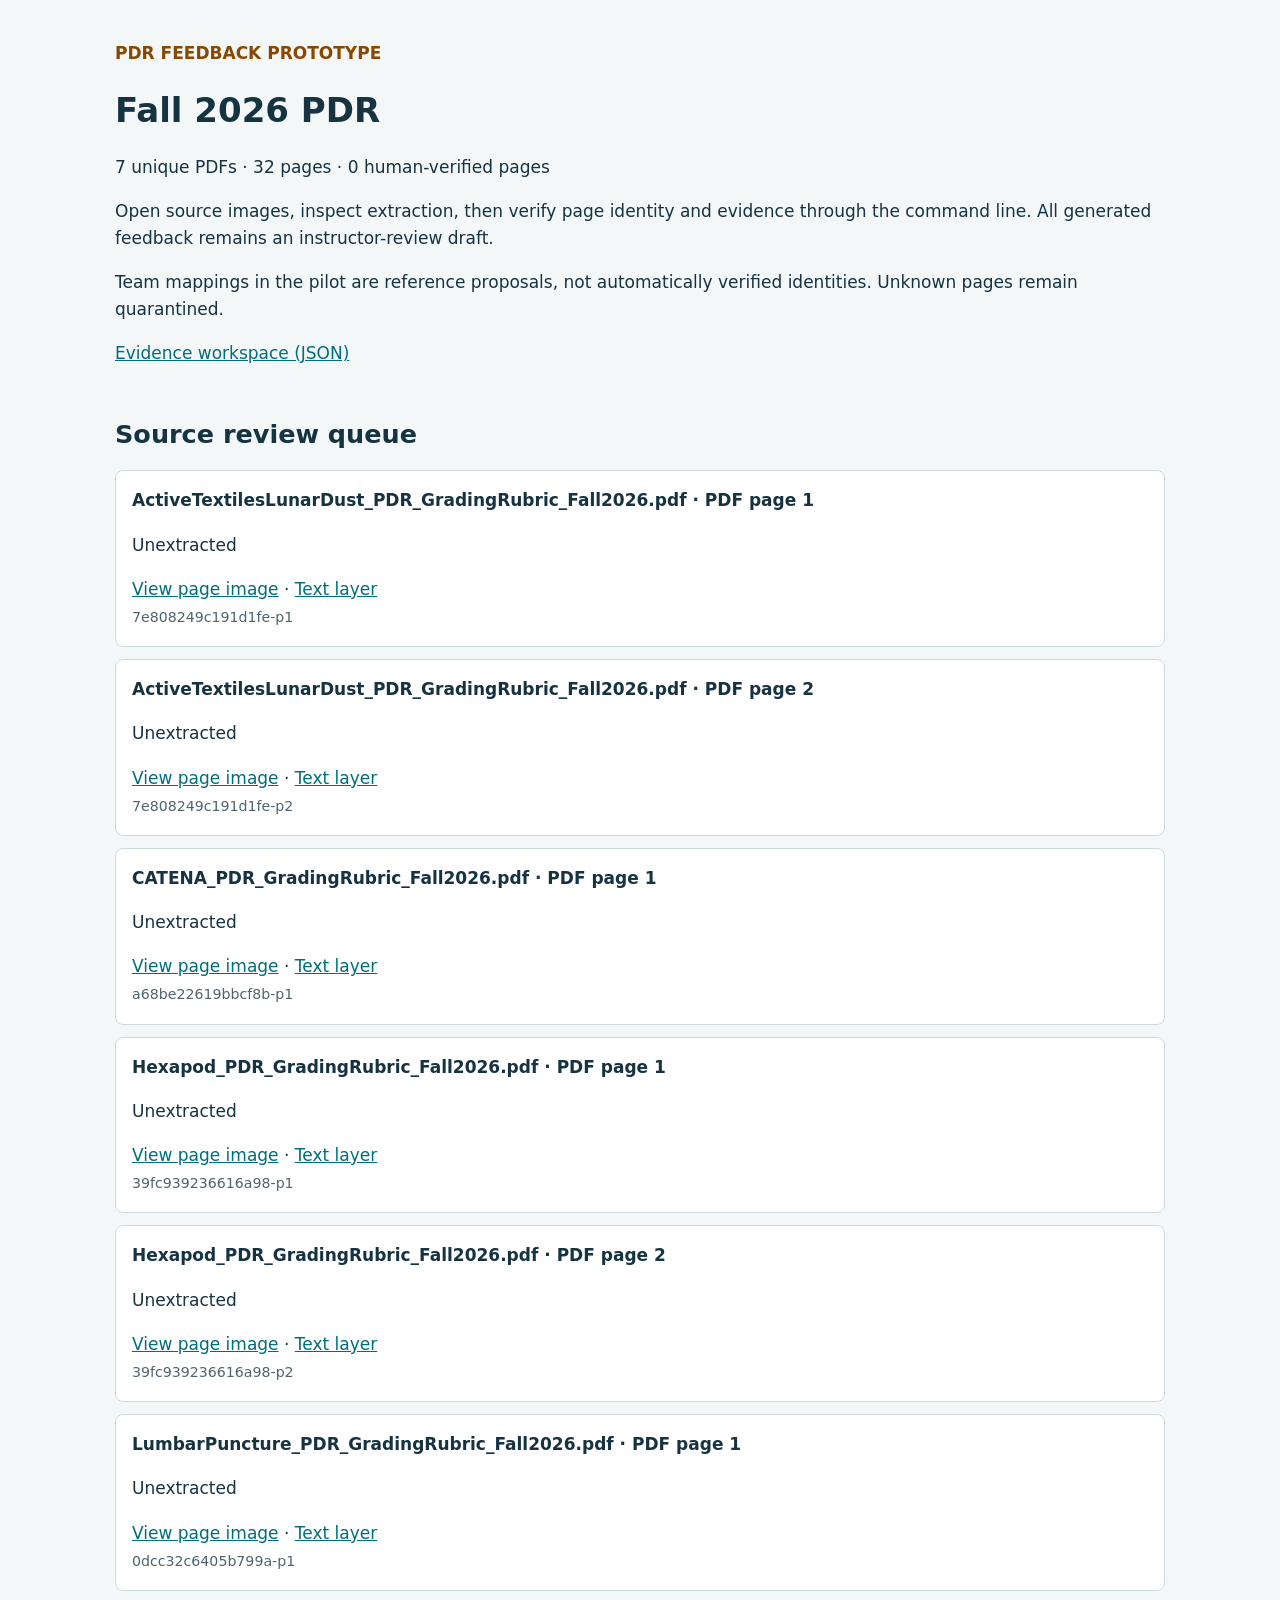
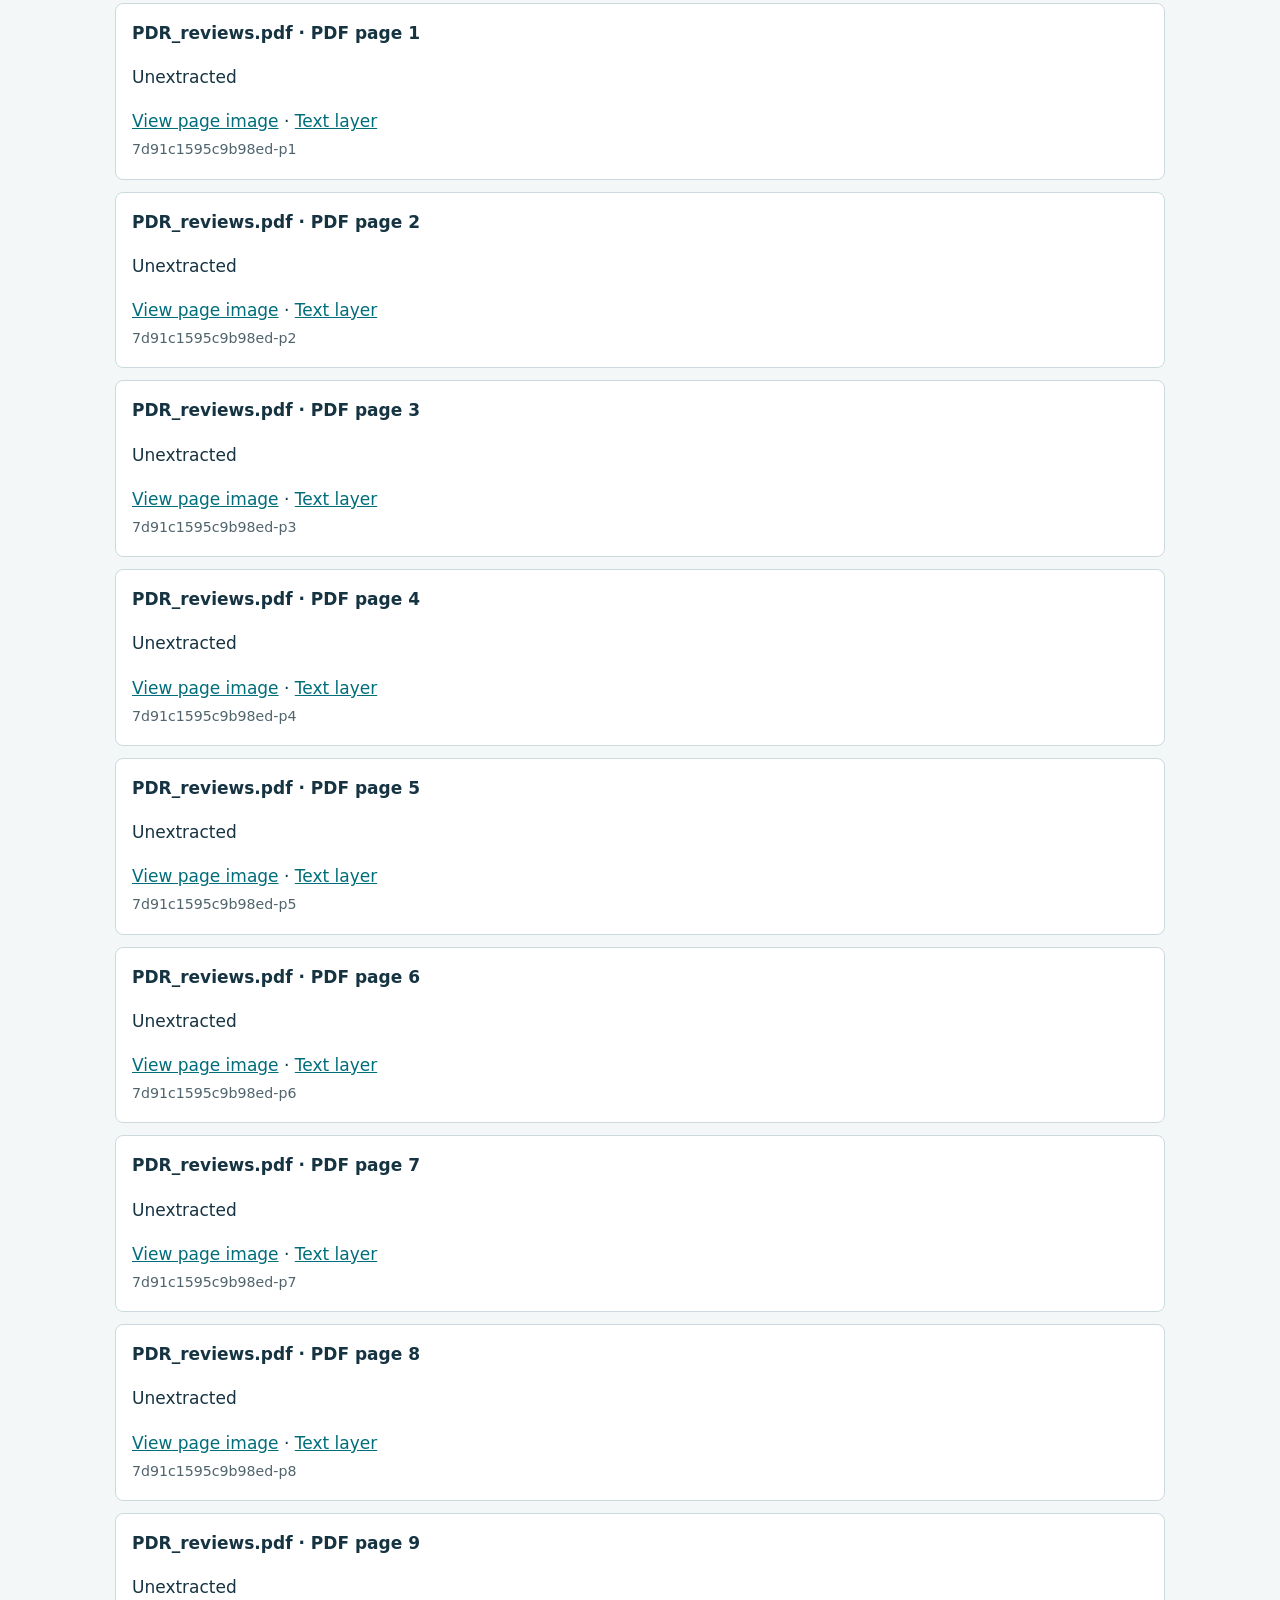
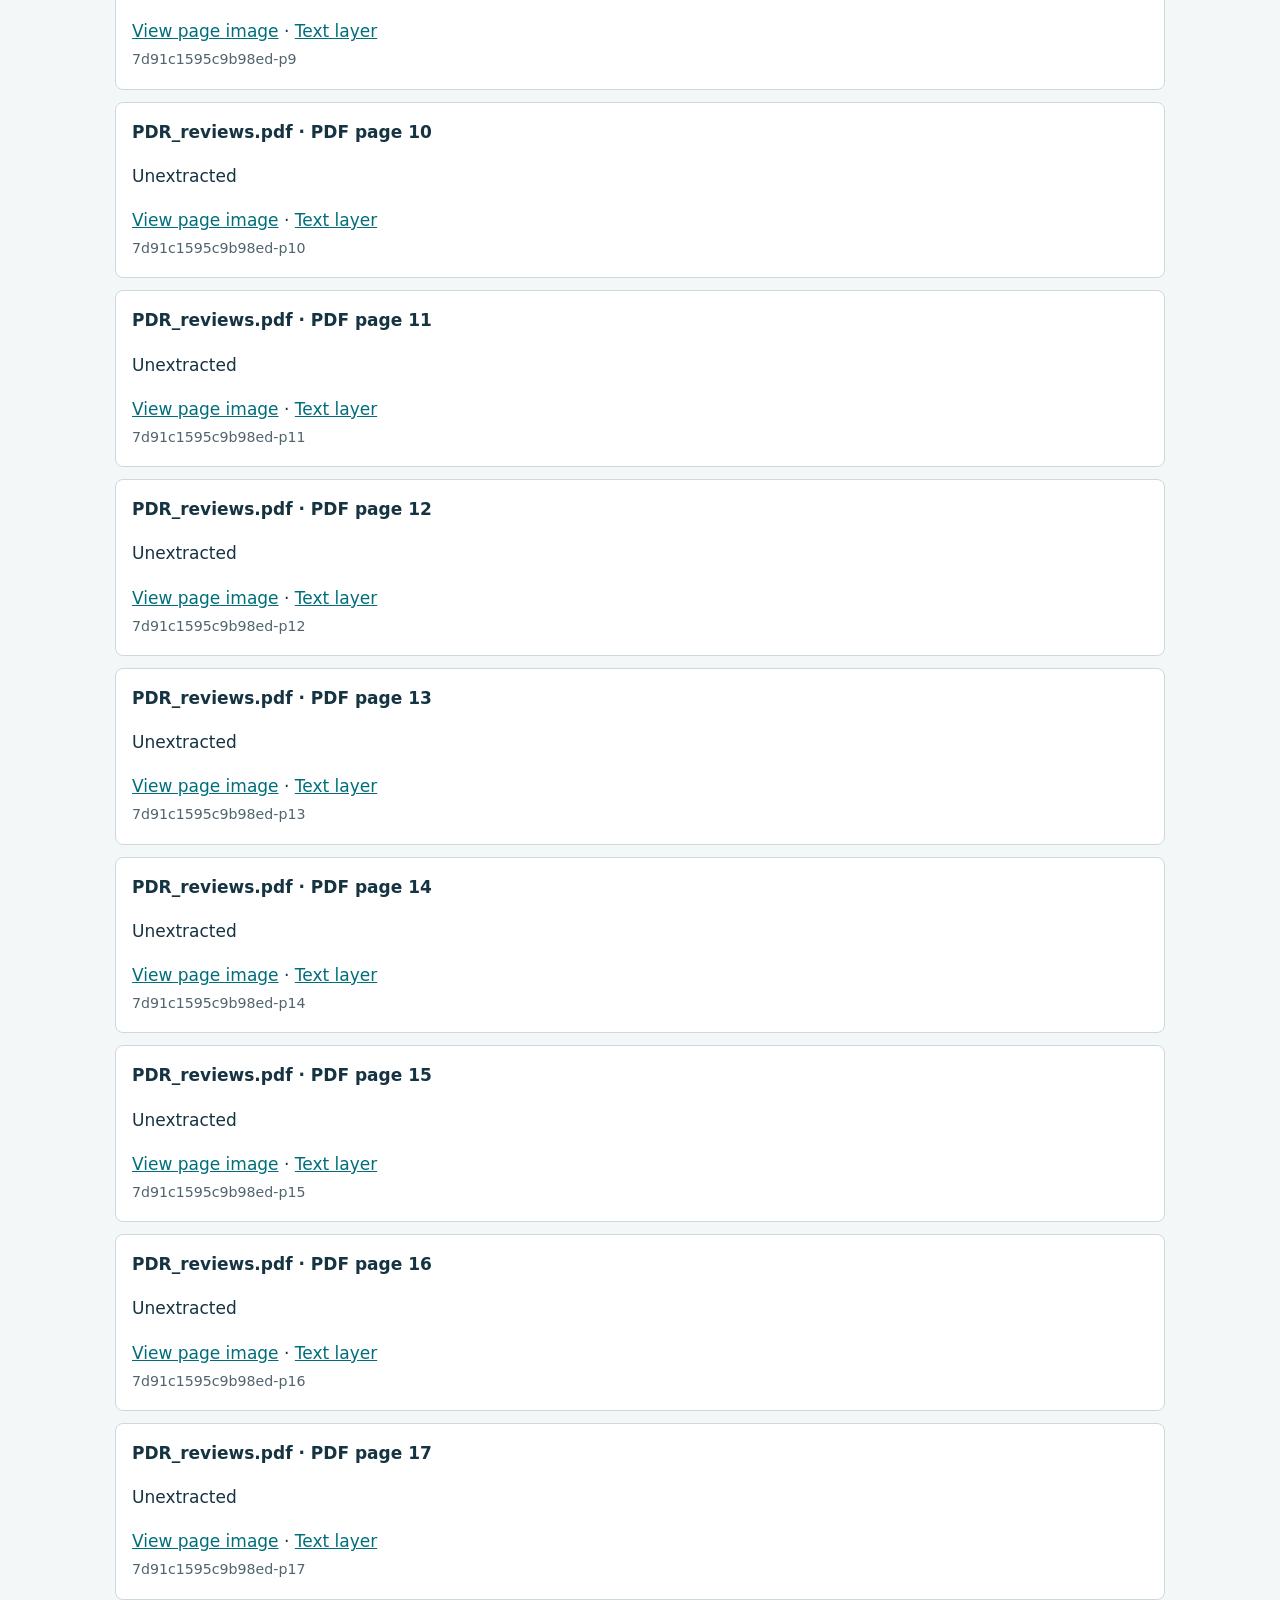
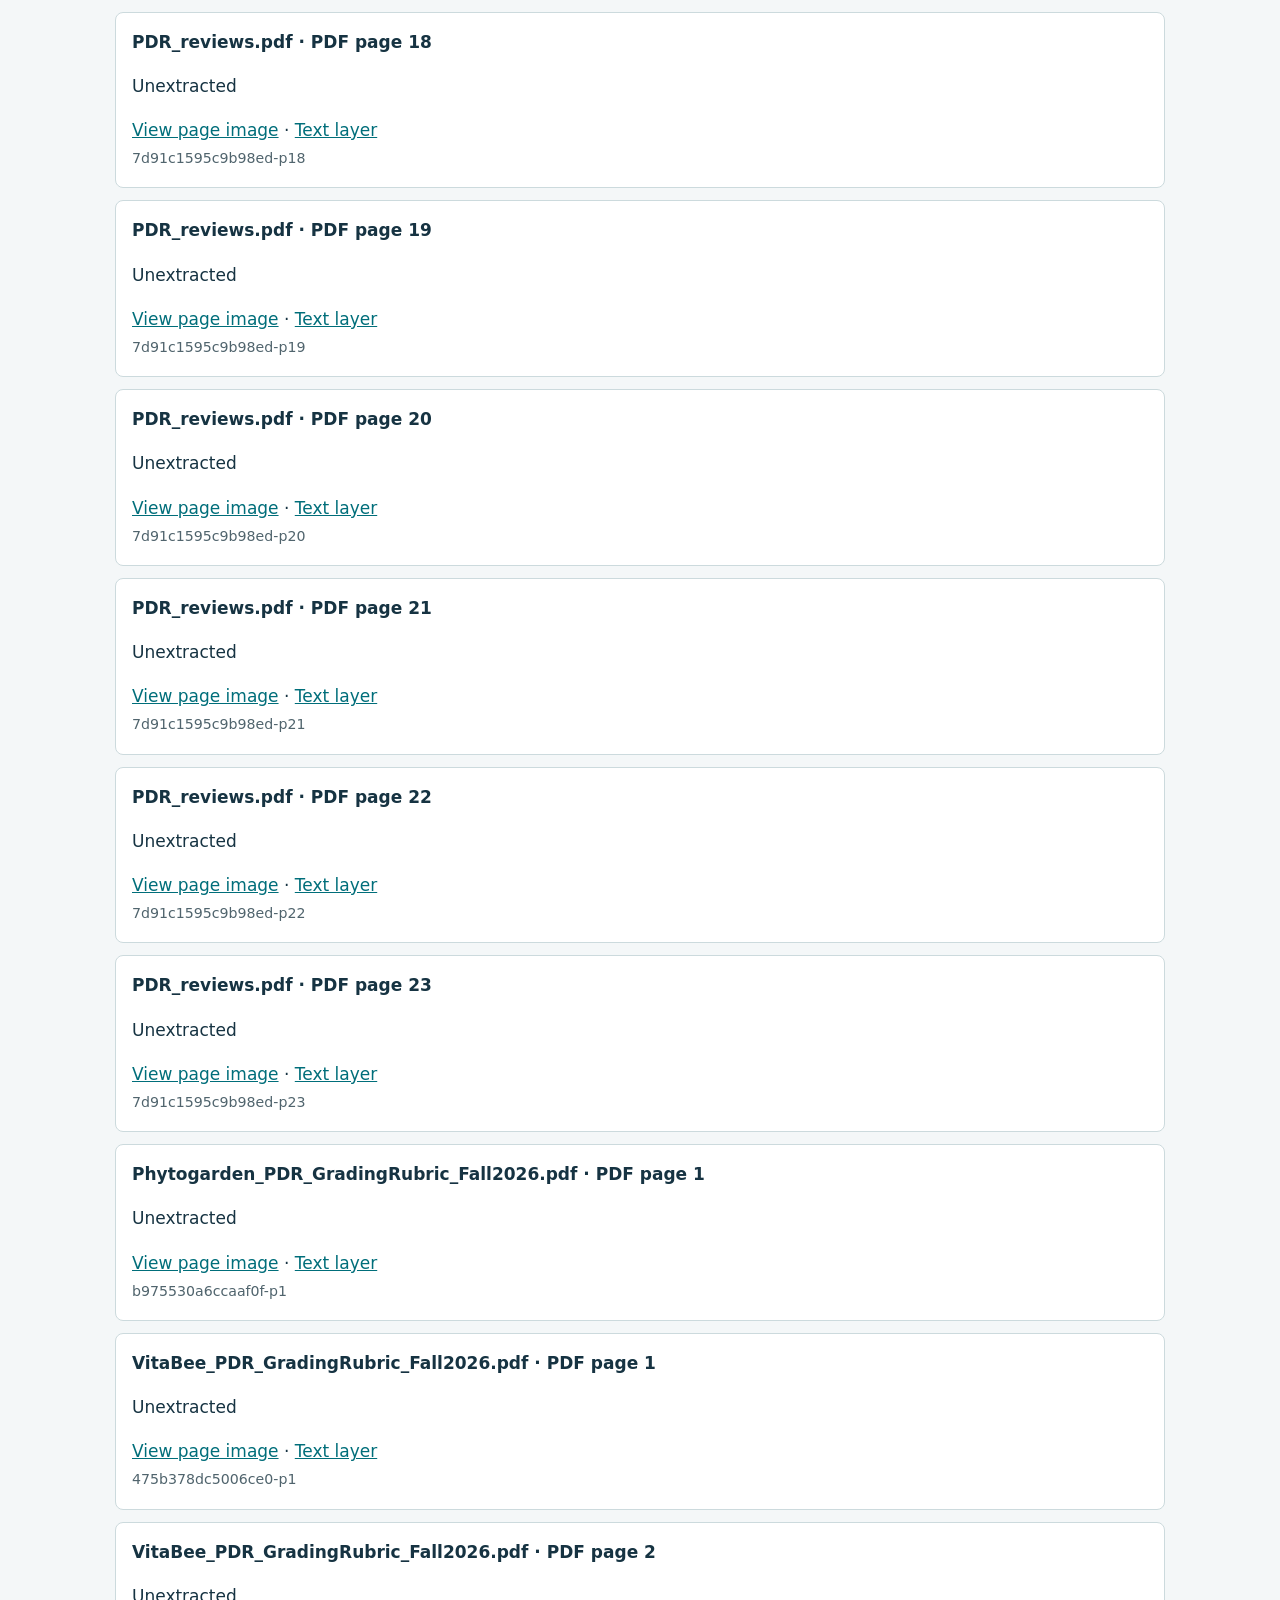
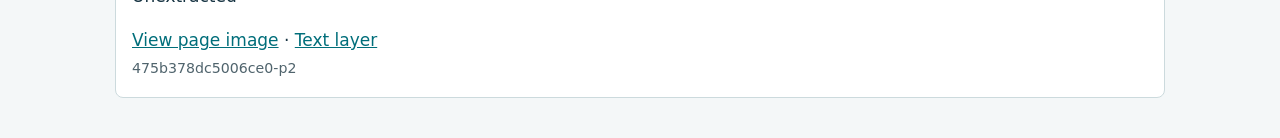
<file: PDR Evaluation Tool/runs/fall2026-pdr/index.html>
<!doctype html><html lang='en'><meta charset='utf-8'><meta name='viewport' content='width=device-width,initial-scale=1'><title>PDR evidence workspace</title><style>body{font:17px/1.6 system-ui;margin:40px auto;padding:0 24px;max-width:1050px;color:#163342;background:#f4f7f8}h1,h2,h3{line-height:1.2}h2{margin-top:2em}a{color:#006e7a}article,details{background:white;padding:16px;margin:12px 0;border:1px solid #ccdadd;border-radius:8px}pre{white-space:pre-wrap;overflow-wrap:anywhere;font:13px/1.5 monospace}.badge{font-weight:700;color:#894800}small{color:#50646d}@media print{body{background:white}details{break-inside:avoid}}</style><main><p class='badge'>PDR FEEDBACK PROTOTYPE</p><h1>Fall 2026 PDR</h1><p>7 unique PDFs · 32 pages · 0 human-verified pages</p><p>Open source images, inspect extraction, then verify page identity and evidence through the command line. All generated feedback remains an instructor-review draft.</p><p>Team mappings in the pilot are reference proposals, not automatically verified identities. Unknown pages remain quarantined.</p><p><a href='state.json'>Evidence workspace (JSON)</a></p><h2>Source review queue</h2><article><b>ActiveTextilesLunarDust_PDR_GradingRubric_Fall2026.pdf · PDF page 1</b><p>Unextracted</p><a href='sources/7e808249c191d1fe/page-1.png'>View page image</a> · <a href='sources/7e808249c191d1fe/page-1.txt'>Text layer</a><br><small>7e808249c191d1fe-p1</small></article><article><b>ActiveTextilesLunarDust_PDR_GradingRubric_Fall2026.pdf · PDF page 2</b><p>Unextracted</p><a href='sources/7e808249c191d1fe/page-2.png'>View page image</a> · <a href='sources/7e808249c191d1fe/page-2.txt'>Text layer</a><br><small>7e808249c191d1fe-p2</small></article><article><b>CATENA_PDR_GradingRubric_Fall2026.pdf · PDF page 1</b><p>Unextracted</p><a href='sources/a68be22619bbcf8b/page-1.png'>View page image</a> · <a href='sources/a68be22619bbcf8b/page-1.txt'>Text layer</a><br><small>a68be22619bbcf8b-p1</small></article><article><b>Hexapod_PDR_GradingRubric_Fall2026.pdf · PDF page 1</b><p>Unextracted</p><a href='sources/39fc939236616a98/page-1.png'>View page image</a> · <a href='sources/39fc939236616a98/page-1.txt'>Text layer</a><br><small>39fc939236616a98-p1</small></article><article><b>Hexapod_PDR_GradingRubric_Fall2026.pdf · PDF page 2</b><p>Unextracted</p><a href='sources/39fc939236616a98/page-2.png'>View page image</a> · <a href='sources/39fc939236616a98/page-2.txt'>Text layer</a><br><small>39fc939236616a98-p2</small></article><article><b>LumbarPuncture_PDR_GradingRubric_Fall2026.pdf · PDF page 1</b><p>Unextracted</p><a href='sources/0dcc32c6405b799a/page-1.png'>View page image</a> · <a href='sources/0dcc32c6405b799a/page-1.txt'>Text layer</a><br><small>0dcc32c6405b799a-p1</small></article><article><b>PDR_reviews.pdf · PDF page 1</b><p>Unextracted</p><a href='sources/7d91c1595c9b98ed/page-1.png'>View page image</a> · <a href='sources/7d91c1595c9b98ed/page-1.txt'>Text layer</a><br><small>7d91c1595c9b98ed-p1</small></article><article><b>PDR_reviews.pdf · PDF page 2</b><p>Unextracted</p><a href='sources/7d91c1595c9b98ed/page-2.png'>View page image</a> · <a href='sources/7d91c1595c9b98ed/page-2.txt'>Text layer</a><br><small>7d91c1595c9b98ed-p2</small></article><article><b>PDR_reviews.pdf · PDF page 3</b><p>Unextracted</p><a href='sources/7d91c1595c9b98ed/page-3.png'>View page image</a> · <a href='sources/7d91c1595c9b98ed/page-3.txt'>Text layer</a><br><small>7d91c1595c9b98ed-p3</small></article><article><b>PDR_reviews.pdf · PDF page 4</b><p>Unextracted</p><a href='sources/7d91c1595c9b98ed/page-4.png'>View page image</a> · <a href='sources/7d91c1595c9b98ed/page-4.txt'>Text layer</a><br><small>7d91c1595c9b98ed-p4</small></article><article><b>PDR_reviews.pdf · PDF page 5</b><p>Unextracted</p><a href='sources/7d91c1595c9b98ed/page-5.png'>View page image</a> · <a href='sources/7d91c1595c9b98ed/page-5.txt'>Text layer</a><br><small>7d91c1595c9b98ed-p5</small></article><article><b>PDR_reviews.pdf · PDF page 6</b><p>Unextracted</p><a href='sources/7d91c1595c9b98ed/page-6.png'>View page image</a> · <a href='sources/7d91c1595c9b98ed/page-6.txt'>Text layer</a><br><small>7d91c1595c9b98ed-p6</small></article><article><b>PDR_reviews.pdf · PDF page 7</b><p>Unextracted</p><a href='sources/7d91c1595c9b98ed/page-7.png'>View page image</a> · <a href='sources/7d91c1595c9b98ed/page-7.txt'>Text layer</a><br><small>7d91c1595c9b98ed-p7</small></article><article><b>PDR_reviews.pdf · PDF page 8</b><p>Unextracted</p><a href='sources/7d91c1595c9b98ed/page-8.png'>View page image</a> · <a href='sources/7d91c1595c9b98ed/page-8.txt'>Text layer</a><br><small>7d91c1595c9b98ed-p8</small></article><article><b>PDR_reviews.pdf · PDF page 9</b><p>Unextracted</p><a href='sources/7d91c1595c9b98ed/page-9.png'>View page image</a> · <a href='sources/7d91c1595c9b98ed/page-9.txt'>Text layer</a><br><small>7d91c1595c9b98ed-p9</small></article><article><b>PDR_reviews.pdf · PDF page 10</b><p>Unextracted</p><a href='sources/7d91c1595c9b98ed/page-10.png'>View page image</a> · <a href='sources/7d91c1595c9b98ed/page-10.txt'>Text layer</a><br><small>7d91c1595c9b98ed-p10</small></article><article><b>PDR_reviews.pdf · PDF page 11</b><p>Unextracted</p><a href='sources/7d91c1595c9b98ed/page-11.png'>View page image</a> · <a href='sources/7d91c1595c9b98ed/page-11.txt'>Text layer</a><br><small>7d91c1595c9b98ed-p11</small></article><article><b>PDR_reviews.pdf · PDF page 12</b><p>Unextracted</p><a href='sources/7d91c1595c9b98ed/page-12.png'>View page image</a> · <a href='sources/7d91c1595c9b98ed/page-12.txt'>Text layer</a><br><small>7d91c1595c9b98ed-p12</small></article><article><b>PDR_reviews.pdf · PDF page 13</b><p>Unextracted</p><a href='sources/7d91c1595c9b98ed/page-13.png'>View page image</a> · <a href='sources/7d91c1595c9b98ed/page-13.txt'>Text layer</a><br><small>7d91c1595c9b98ed-p13</small></article><article><b>PDR_reviews.pdf · PDF page 14</b><p>Unextracted</p><a href='sources/7d91c1595c9b98ed/page-14.png'>View page image</a> · <a href='sources/7d91c1595c9b98ed/page-14.txt'>Text layer</a><br><small>7d91c1595c9b98ed-p14</small></article><article><b>PDR_reviews.pdf · PDF page 15</b><p>Unextracted</p><a href='sources/7d91c1595c9b98ed/page-15.png'>View page image</a> · <a href='sources/7d91c1595c9b98ed/page-15.txt'>Text layer</a><br><small>7d91c1595c9b98ed-p15</small></article><article><b>PDR_reviews.pdf · PDF page 16</b><p>Unextracted</p><a href='sources/7d91c1595c9b98ed/page-16.png'>View page image</a> · <a href='sources/7d91c1595c9b98ed/page-16.txt'>Text layer</a><br><small>7d91c1595c9b98ed-p16</small></article><article><b>PDR_reviews.pdf · PDF page 17</b><p>Unextracted</p><a href='sources/7d91c1595c9b98ed/page-17.png'>View page image</a> · <a href='sources/7d91c1595c9b98ed/page-17.txt'>Text layer</a><br><small>7d91c1595c9b98ed-p17</small></article><article><b>PDR_reviews.pdf · PDF page 18</b><p>Unextracted</p><a href='sources/7d91c1595c9b98ed/page-18.png'>View page image</a> · <a href='sources/7d91c1595c9b98ed/page-18.txt'>Text layer</a><br><small>7d91c1595c9b98ed-p18</small></article><article><b>PDR_reviews.pdf · PDF page 19</b><p>Unextracted</p><a href='sources/7d91c1595c9b98ed/page-19.png'>View page image</a> · <a href='sources/7d91c1595c9b98ed/page-19.txt'>Text layer</a><br><small>7d91c1595c9b98ed-p19</small></article><article><b>PDR_reviews.pdf · PDF page 20</b><p>Unextracted</p><a href='sources/7d91c1595c9b98ed/page-20.png'>View page image</a> · <a href='sources/7d91c1595c9b98ed/page-20.txt'>Text layer</a><br><small>7d91c1595c9b98ed-p20</small></article><article><b>PDR_reviews.pdf · PDF page 21</b><p>Unextracted</p><a href='sources/7d91c1595c9b98ed/page-21.png'>View page image</a> · <a href='sources/7d91c1595c9b98ed/page-21.txt'>Text layer</a><br><small>7d91c1595c9b98ed-p21</small></article><article><b>PDR_reviews.pdf · PDF page 22</b><p>Unextracted</p><a href='sources/7d91c1595c9b98ed/page-22.png'>View page image</a> · <a href='sources/7d91c1595c9b98ed/page-22.txt'>Text layer</a><br><small>7d91c1595c9b98ed-p22</small></article><article><b>PDR_reviews.pdf · PDF page 23</b><p>Unextracted</p><a href='sources/7d91c1595c9b98ed/page-23.png'>View page image</a> · <a href='sources/7d91c1595c9b98ed/page-23.txt'>Text layer</a><br><small>7d91c1595c9b98ed-p23</small></article><article><b>Phytogarden_PDR_GradingRubric_Fall2026.pdf · PDF page 1</b><p>Unextracted</p><a href='sources/b975530a6ccaaf0f/page-1.png'>View page image</a> · <a href='sources/b975530a6ccaaf0f/page-1.txt'>Text layer</a><br><small>b975530a6ccaaf0f-p1</small></article><article><b>VitaBee_PDR_GradingRubric_Fall2026.pdf · PDF page 1</b><p>Unextracted</p><a href='sources/475b378dc5006ce0/page-1.png'>View page image</a> · <a href='sources/475b378dc5006ce0/page-1.txt'>Text layer</a><br><small>475b378dc5006ce0-p1</small></article><article><b>VitaBee_PDR_GradingRubric_Fall2026.pdf · PDF page 2</b><p>Unextracted</p><a href='sources/475b378dc5006ce0/page-2.png'>View page image</a> · <a href='sources/475b378dc5006ce0/page-2.txt'>Text layer</a><br><small>475b378dc5006ce0-p2</small></article></main></html>
</file>
